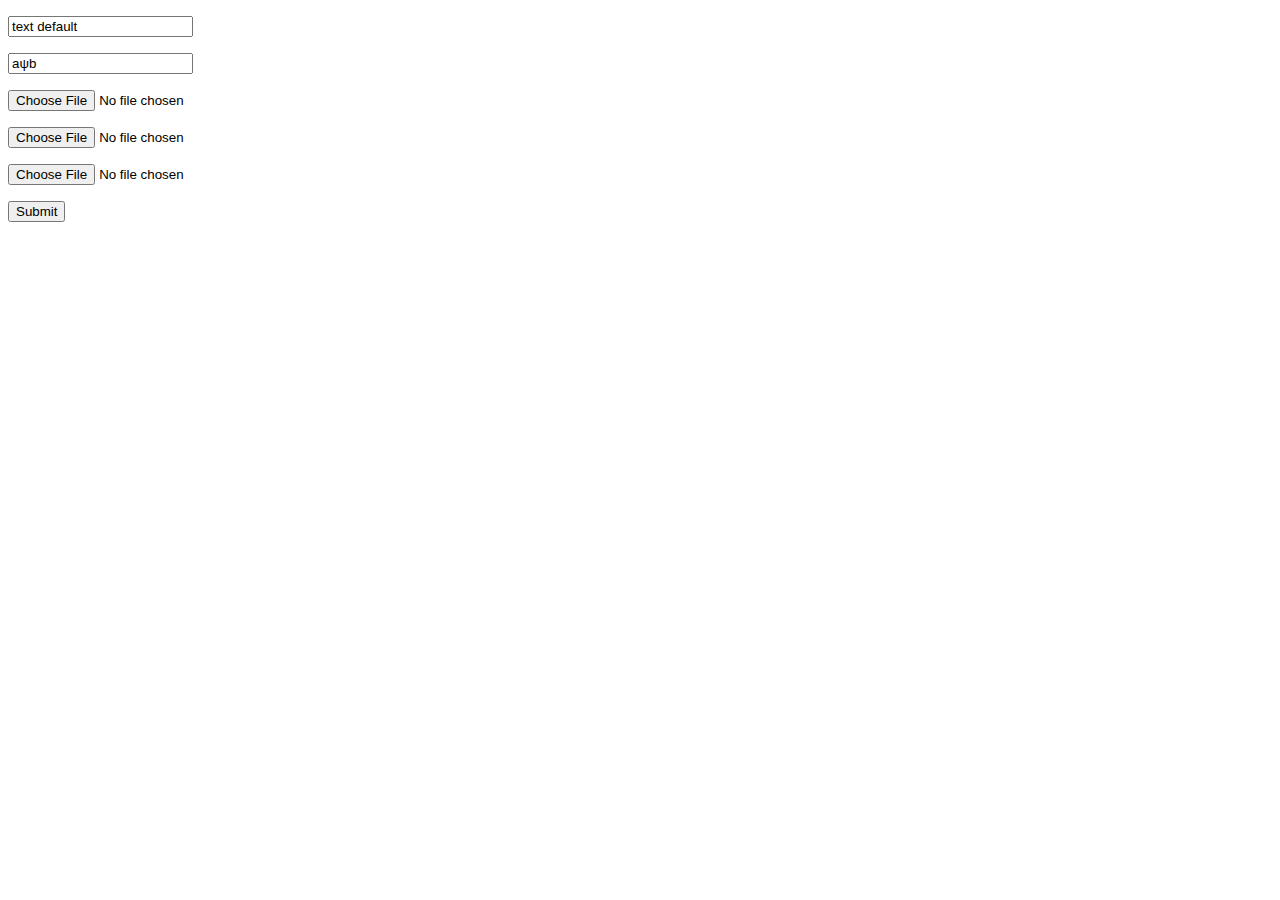
<file: action_page.html>
<!DOCTYPE html>
<html lang="en">
<head>

  <meta charset="utf-8"/>
  <title>upload</title>
</head>
<body>
<form action="http://localhost:8000" method="post" enctype="multipart/form-data">
  <p><input type="text" name="text1" value="text default">
  <p><input type="text" name="text2" value="a&#x03C8;b">
  <p><input type="file" name="file1">
  <p><input type="file" name="file2">
  <p><input type="file" name="file3">
  <p><button type="submit">Submit</button>
 
</form>
</body>
</html>
</file>
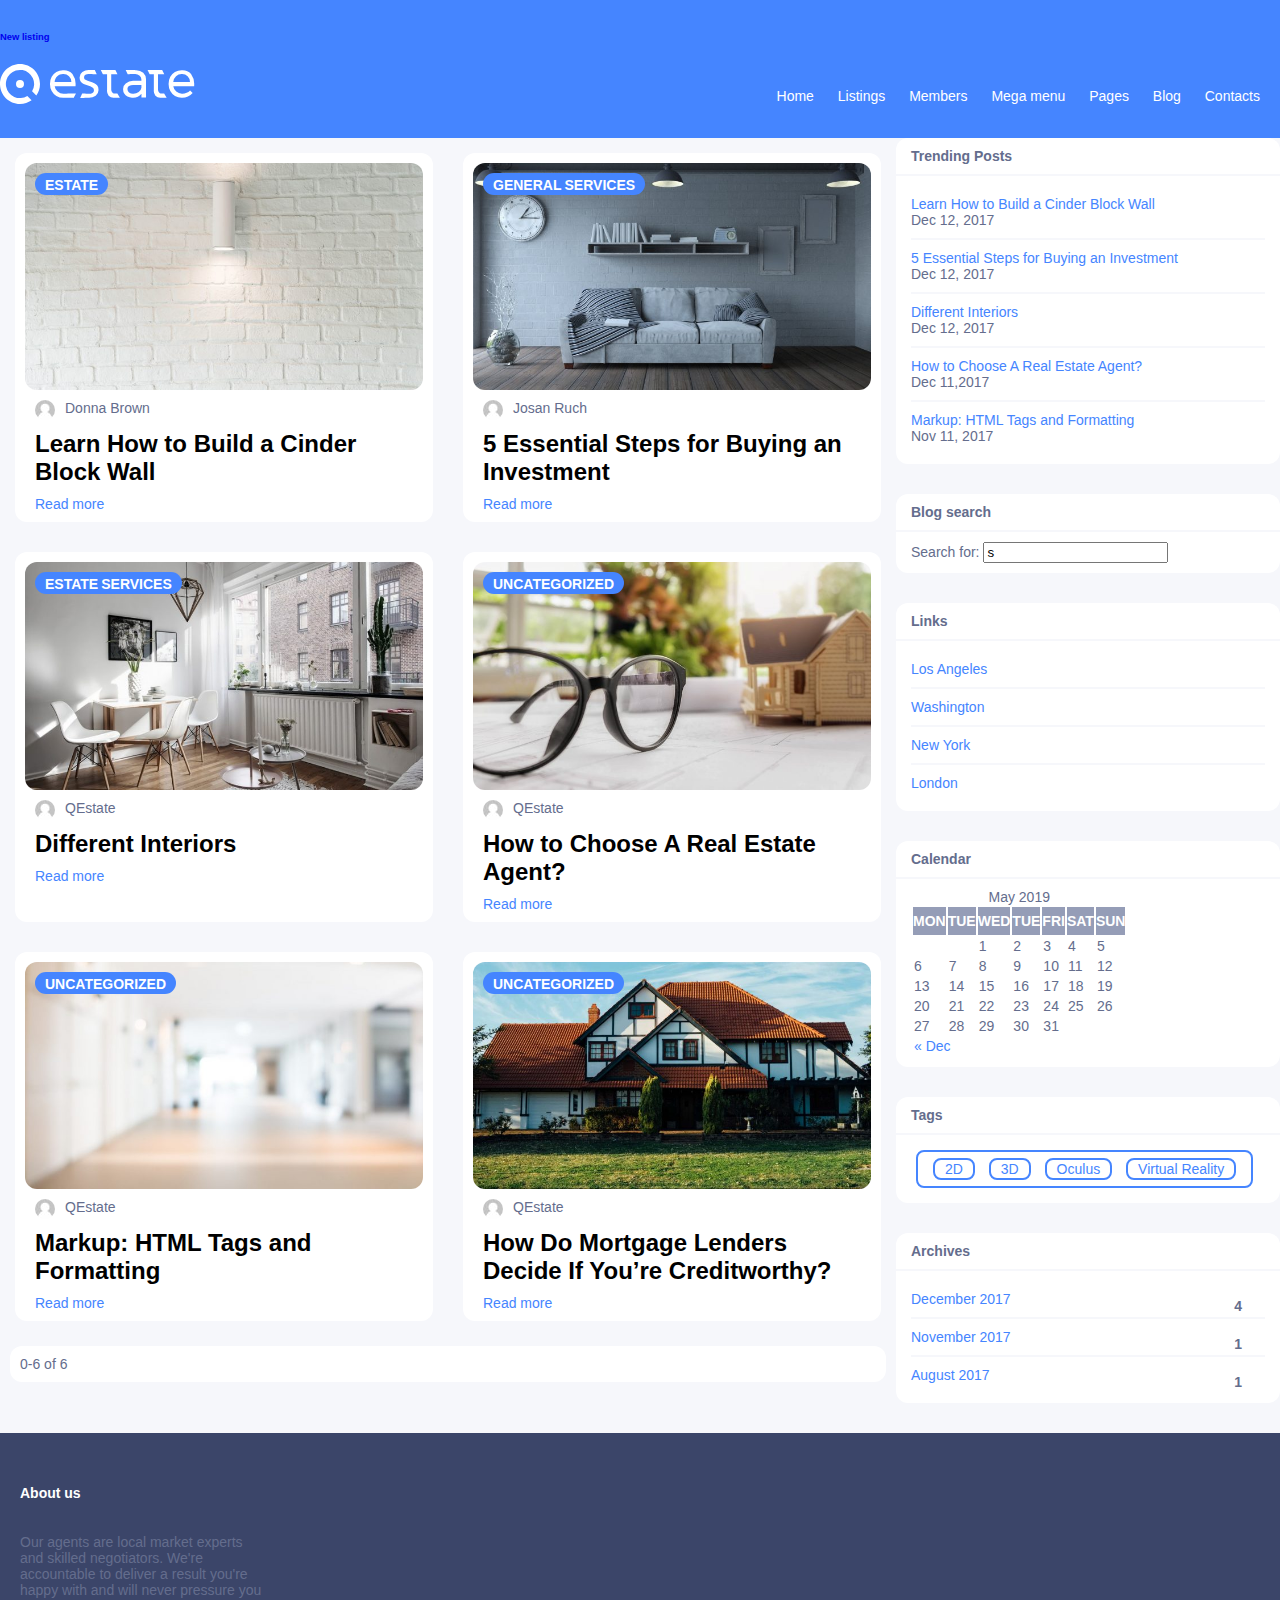
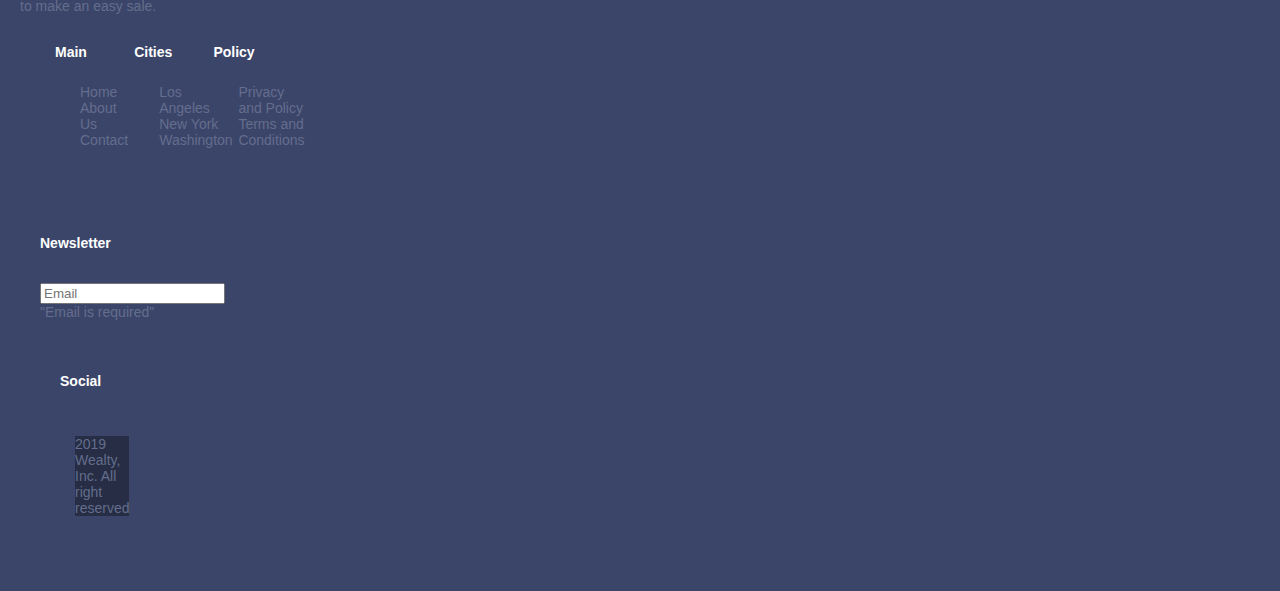
<file: blog.html>
<!DOCTYPE html>
<html>
<head>
	<title>Blog</title>
	<link href="./styles/blog.css" rel="stylesheet" type="text/css">
	<link rel="stylesheet" href="https://use.fontawesome.com/releases/v5.7.0/css/all.css" integrity="sha384-lZN37f5QGtY3VHgisS14W3ExzMWZxybE1SJSEsQp9S+oqd12jhcu+A56Ebc1zFSJ" crossorigin="anonymous">
</head>
<body>
	<!-- begin header section -->
	<header>
		<div class=topbar-links>
			<h6 style=" color: #ffffff; text-align: left">
				<a href="dashboard">New listing</a>
			</h6>
			<div class="icon">
				<i class=" fab fa-twitter-square"></i>
			</div>
			<div class="icon">
				<i class="fab fa-facebook-square"></i>
			</div>
			<div class="icon">
				<i class="fab fa-linkedin"></i>
			</div>
		<!-- logo -->
		</div>
		<a class="logo" href="" >
			<img src="./images/logo.svg" alt="logo">
		</a>
		<!-- end logo -->
		<!-- navigation header -->
		<nav>
			<ul style="list-style-type: none" id="menu">
				<li>
					<a href="#home">Home</a>
					<ul class="subnav">
						<li>
							<a href="#">Hero Variations</a>
						</li>
						<li>
							<a href="#">Headers</a>
						</li>
						<li>
							<a href="#">Section</a>
							<ul class="subnav">
								<li>
									<a href="#">2Hero Variations</a>
								</li>
								<li>
									<a href="#">2Headers</a>
								</li>
								<li>
									<a href="#">2Section</a>
								</li>
							</ul>
						</li>
					</ul>
				</li>
				<li><a href="#Listings">Listings</a></li>
				<li><a href="#Members">Members</a></li>
				<li>
					<a href="#Mega">Mega menu</a>
					<ul class="subnav">
						<li>
							<a href="#">2Hero Variations</a>
						</li>
						<li>
							<a href="#">2Headers</a>
						</li>
						<li>
							<a href="#">2Section</a>
						</li>
					</ul>
				</li>
				<li><a href="#Pages">Pages</a></li>
				<li><a href="#Blog">Blog</a></li>
				<li><a href="#Contacts">Contacts</a></li>
			</ul>
		</nav>
		<div class="clearfix"></div>
		<!-- end navigation header -->
	</header>
	<!-- end header section -->
	<!-- main section -->
	<div class="breadcrumbs"></div>
	<div class="wrapper">
		<div class="container">
			<main class="main">
				<!-- all articles -->
				<div class="articles">
					<!-- articles item -->
					<article class="item">
						<a class="preview" href="blog_item.html">
							<img src="./images/blog-5-700x400.jpg" alt="Learn How to Build a Cinder Block Wall">
						</a>
						<div class="post-category">
							<a href="link1">Estate</a>
						</div>
						<a class="author" href="author.html">
							<img src="./images/author.png" alt="Donna Brown">Donna Brown
						</a>
						<h4 class="title">
							<a class="link" href="#" title="Learn How to Build a Cinder Block Wall">Learn How to Build a Cinder Block Wall</a>
						</h4>
						<a class="more" href="#" title="Read more">Read more</a>
					</article>
					<!-- end articles item -->
					<!-- articles item -->
					<article class="item">
						<a class="preview" href="blog-2.html">
							<img src="./images/blog-2-700x400.jpg" alt="5 Essential Steps for Buying an Investment">
						</a>
						<div class="post-category">
							<a href="link2">General</a>
							<a href="link3">Services</a>
						</div>
						<a class="author" href="author.html">
							<img src="./images/author.png" alt="Josan Ruch">Josan Ruch
						</a>
						<h4 class="title">
							<a class="link" href="@" title="5 Essential Steps for Buying an Investment">5 Essential Steps for Buying an Investment
							</a>
						</h4>
						<a class="more" href="#" title="Read more">Read more</a>
					</article>
					<!-- end article item -->
					<!-- article's item -->
					<article class="item">
						<a class="preview" href="Scandinavian-apartment.html">
							<img src="./images/Scandinavian-apartment-1-700x400.jpg" alt="Different Interiors">
						</a>
						<div class="post-category">
							<a href="link1">Estate</a>
							<a href="link3">Services</a>
						</div>
						<a class="author" href="author.html">
							<img src="./images/author.png" alt="QEstate">QEstate
						</a>
						<h4 class="title">
							<a class="link" href="@" title="Different Interiors">Different Interiors</a>
						</h4>
						<a class="more" href="#" title="Read more">Read more</a>
					</article>
					<!-- end article's item -->
					<!-- article item -->
					<article class="item">
						<a class="preview" href="blog-3-700x400.html">
							<img src="./images/blog-3-700x400.jpg" alt="How to Choose a real Estate Agent?">
						</a>
						<div class="post-category">
							<a href="link4">Uncategorized</a>
						</div>
						<a class="author" href="author.html">
							<img src="./images/author.png" alt="QEstate">QEstate
						</a>
						<h4 class="title">
							<a class="link" href="#" title="How to Choose A Real Estate Agent?">How to Choose A Real Estate Agent?
							</a>
						</h4>
						<a class="more" href="#" title="Read more">Read more</a>
					</article>
					<!-- end article's item -->
					<!-- article item -->
					<article class="item">
						<a class="preview" href="blog-7-700x400.html">
							<img src="./images/blog-7-700x400.jpg" alt="Markup: HTML Tags and Formatting">
						</a>
						<div class="post-category">
							<a href="link4">Uncategorized</a>
						</div>
						<a class="author" href="author.html">
							<img src="./images/author.png" alt="QEstate">QEstate
						</a>
						<h4 class="title">
							<a class="link" href="#" title="Markup: HTML Tags and Formatting">Markup: HTML Tags and Formatting</a>
						</h4>
						<a class="more" href="#" title="Read more">Read more</a>
					</article>
					<!-- end article's item -->
					<!-- article item -->
					<article class="item">
						<a class="preview" href="photo-1475855581690-80accde3ae2b-e1554204674475-700x400.html">
							<img src="./images/photo-1475855581690-80accde3ae2b-e1554204674475-700x400.jpeg" alt="How Do Mortgage Lenders Decide If You’re Creditworthy?">
						</a>
						<div class="post-category">
							<a href="link4">Uncategorized</a>
						</div>
						<a class="author" href="author.html">
							<img src="./images/author.png" alt="QEstate">QEstate
						</a>
						<h4 class="title">
							<a class="link" href="#" title="How Do Mortgage Lenders Decide If You’re Creditworthy?">How Do Mortgage Lenders Decide If You’re Creditworthy?</a>
						</h4>
						<a class="more" href="#" title="Read more">Read more
						</a>
					</article>
					<!-- end article's item -->
				</div>
				<!-- end all articles-->
				<!-- begin pagination -->
				<div class="component_inner">
					<div class="component_counter">
					0-6 of 6 
					</div>
				</div>
				<!-- end pagination -->
			</main>
			<!-- end main -->
			<!-- begin sidebar -->
			<aside class="sidebar">
				<!-- begin widget -->
				<div class="widget">
					<h4 class="widget-title">Trending Posts</h4>
					<div class="widget-content">
						<ul>
							<li>
								<a href="#">Learn How to Build a Cinder Block Wall</a>
								<span class="post-date">Dec 12, 2017</span>
							</li>
							<li>
								<a href="#">5 Essential Steps for Buying an Investment</a>
								<span class="post-date">Dec 12, 2017</span>
							</li>
							<li>
								<a href="#">Different Interiors</a>
								<span class="post-date">Dec 12, 2017</span>
							</li>
							<li>
								<a href="#">How to Choose A Real Estate Agent?</a>
								<span class="post-date">Dec 11,2017</span>
							</li>
							<li>
								<a href="#">Markup: HTML Tags and Formatting</a>
								<span class="post-date">Nov 11, 2017</span>
							</li>
						</ul>
					</div>
				</div>
				<!-- end widget -->
				<!-- begin widget -->
				<div class="widget">
					<h4 class="widget-title">Blog search</h4>
					<div class="widget-content">
						<form role="search" method="get" class="search-form" action="http://demo.wealty.co/">
						<label>
								<span class="screen-reader-text">Search for:</span>
							<input type="search" class="search" onfocus placeholder="Search.." value="s">
						</label>
							<buttom type="submit" class="search-submit">
							</buttom>
						</form>
					</div>
				</div>
				<!-- end widget -->
				<!-- begin widget -->
				<div class="widget">
					<h4 class="widget-title">Links</h4>
					<div class="widget-content">
						<ul id="menu-cities">
							<li id="menu-item" class="city">
								<a href="#">Los Angeles</a>
							</li>
							<li id="menu-item-1" class="city-1">
								<a href="#">Washington</a>
							</li>
							<li id="menu-item-2" class="city-2">
								<a href="#">New York</a>
							</li>
							<li id="menu-item-3" class="city-3">
								<a href="#">London</a>
							</li>
						</ul>
					</div>
				</div>
				<!-- end widget -->
				<!-- begin widget -->
				<div class="calendar">
					<div class="widget">
						<h4 class="widget-title">Calendar</h4>
						<div class="widget-content">
							<div id="calendar-wrap" class="calendar-wrap">
								<table id="wp-calendar">
									<caption>May 2019</caption>
									<thead>
										<tr>
											<th scope="col" title="Monday">Mon</th>
											<th scope="col" title="Thuesday">Tue</th>
											<th scope="col" title="Wednesday">Wed</th>
											<th scope="col" title="Thursday">Tue</th>
											<th scope="col" title="Friday">Fri</th>
											<th scope="col" title="Saturday">Sat</th>
											<th scope="col" title="Sunday">Sun</th>
										</tr>
									</thead>
									<tfoot>
										<tr>
											<td colspan="3 id="prev">
												<a href="https://demo.wealty.co/2017/12/">« Dec</a>
											</td>
											<td class="pad">&nbsp;</td>
											<td colspan="3" id="next" class="pad">&nbsp;</td>
										</tr>
									</tfoot>
									<tbody>
										<tr>
											<td colspan="2" class="pad">&nbsp;</td>
											<td>1</td>
											<td>2</td>
											<td>3</td>
											<td>4</td>
											<td>5</td>
										</tr>
											<tr>
											<td>6</td>
											<td>7</td>
											<td>8</td>
											<td>9</td>
											<td>10</td>
											<td>11</td>
											<td>12</td>
										</tr>
											<tr>
											<td>13</td>
											<td>14</td>
											<td>15</td>
											<td>16</td>
											<td id="today">17</td>
											<td>18</td>
											<td>19</td>
										</tr>
											<tr>
											<td>20</td>
											<td>21</td>
											<td>22</td>
											<td>23</td>
											<td>24</td>
											<td>25</td>
											<td>26</td>
										</tr>
										<tr>
											<td>27</td>
											<td>28</td>
											<td>29</td>
											<td>30</td>
											<td>31</td>
											<td colspan="2" class="pad">&nbsp;</td>
										</tr>
									</tbody>
								</table>
							</div>
						</div>
					</div>
				</div>
				<!-- end widget -->
				<!-- begin widget -->
				<div class="widget">
					<h4 class="widget-title">Tags</h4>
					<div class="widget-content">
						<div class="tag-cloud">
							<a href="https://demo.wealty.co/tag/2d/" class="tag-cloud" style="font-size: 1em;" aria-label="2D (1 item)">2D</a>
							<a href="https://demo.wealty.co/tag/3d/" class="tag-cloud" style="font-size: 1em;" aria-label="2D (1 item)">3D</a>
							<a href="https://demo.wealty.co/tag/oculus/" class="tag-cloud" style="font-size: 1em;" aria-label="2D (1 item)">Oculus</a>
							<a href="https://demo.wealty.co/tag/virtual-reality/" class="tag-cloud" style="font-size: 1em;" aria-label="2D (1 item)">Virtual Reality</a>
						</div>
					</div>
				</div>
				<!-- end widget -->
				<!-- begin widget -->
				<div class="widget">
					<h4 class="widget-title">Archives</h4>
					<div class="widget-content">
						<ul>
							<li>
								<div class="widget-wrapper">
								<a href="https://demo.wealty.co/2017/12">December 2017</a>
								<span class="post-count"> 4 </span>
								</div>
							</li>
							<li>
								<div class="widget-wrapper">
								<a href="https://demo.wealty.co/2017/11">November 2017</a>
								<span class="post-count"> 1 </span>
								</div>
							</li>
							<li>
							<div class="widget-wrapper">
								<a href="https://demo.wealty.co/2017/08">August 2017</a>
								<span class="post-count"> 1 </span>
								</div>
							</li>
						</ul>
					</div>
				</div>
				<!-- end widget -->
			</aside>
		</div>
		<div class="clearfix"></div>
	</div>
	<!-- end sidebar -->
	<!-- begin footer -->
	<footer>
		<div class="nav-menu">
			<div class="flex-container">
				<h6 style="text-align: left" class="custom"> About us</h6>
					<p>Our agents are local market experts and skilled negotiators. We're accountable to deliver a result you're happy with and will never pressure you to make an easy sale.</p>
			<div class="flex-container">
				<div><h6 class="widget-title">Main</h6>
					<ul style="list-style-type: none">
						<li><a href="#home">Home</a></li>
						<li><a href="#about">About Us</a></li>
						<li><a href="#contact">Contact</a></li>
					</ul>
				</div>
			</div>
			<div class="flex-container">
				<div>
					<h6 class="widget-title">Cities</h6>
					<ul style="list-style-type: none">
						<li><a href="#home">Los Angeles</a></li>
						<li><a href="#about">New York</a></li>
						<li><a href="#contact">Washington</a></li>
					</ul>
				</div>
			</div>
			<div class="flex-container">
				<div>
					<h6 class="widget-title">Policy</h6>
					<ul style="list-style-type: none">
						<li><a href="#home">Privacy and Policy</a></li>
						<li><a href="#about">Terms and Conditions</a></li>
					</ul>
				</div>
			</div>
			<div class="flex-container">
				<div>
					<h6>Newsletter</h6>
					<form class="form-content">
						<div class="error-form">
							<input type="input" autocomplete="off" id="view5ce3cedf71319-input" placeholder="Email" class="el-input__inner">"Email is required"
						</div>
					</form>
				</div>
			<div class="flex-container">
				<h6>Social</h6>
				<div>
					<div class="icon">
						<i class=" fab fa-twitter">
						</i>
					</div>
					<div class="icon">
						<i class="fab fa-linkedin">
						</i>
					</div>
				<div>
			</div>
		</div>
		<div class="row">2019 Wealty, Inc. All right reserved</div>
	</footer>
</body>
</html>
</file>
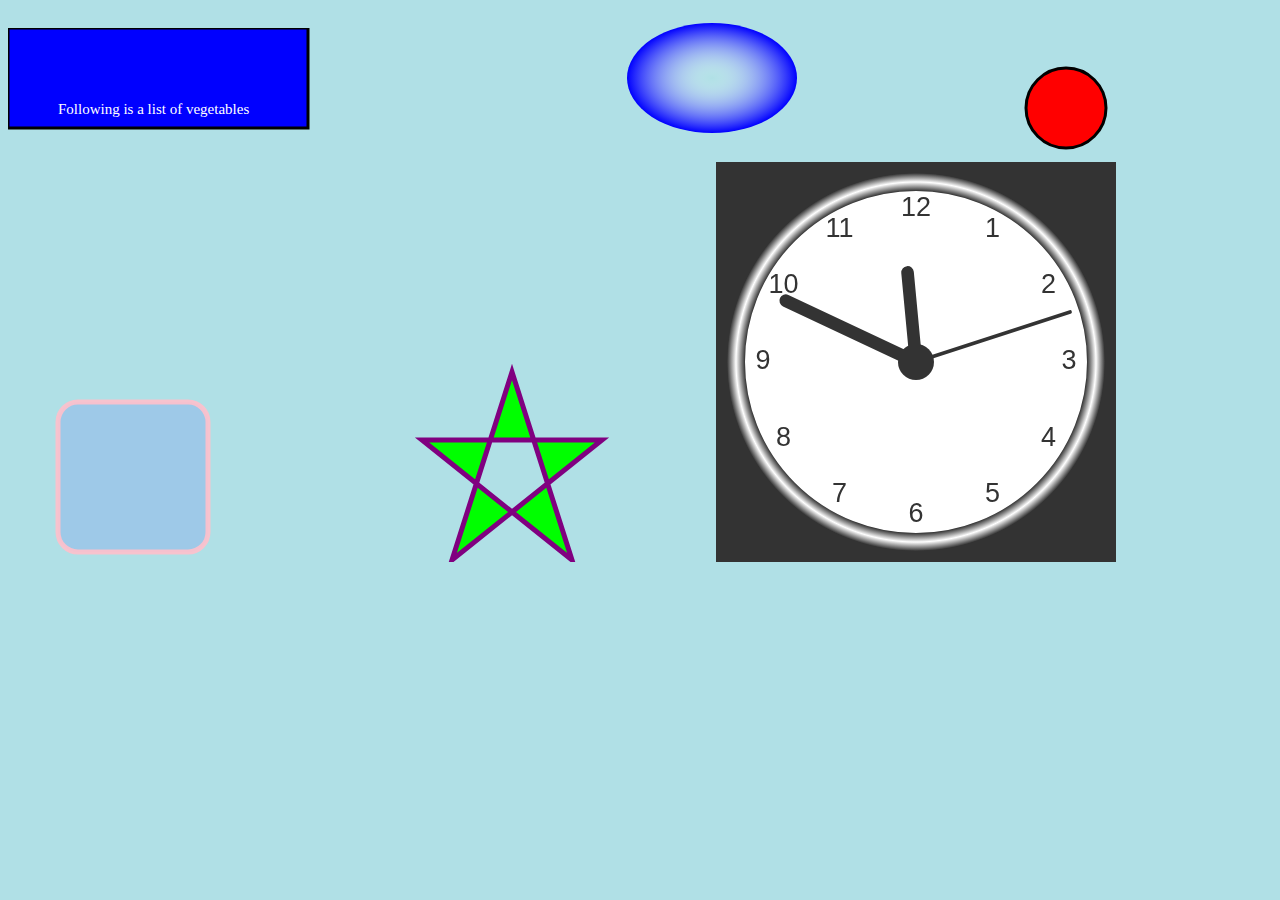
<file: grafic.html>
<!Doctype html>	
<html>
<head>
<title></title>
<link href="./styles/style.css" rel="stylesheet" type="text/css">
</head>
<body>
<svg height="130" width="500">
<rect width="300" height="100" style="fill: rgb(0,0,255); stroke-width: 3; stroke: rgb(0,0,0)" />
<text fill="#ffffff" font-size="15" font-family="Verdana" x="50" y="86">Following is a list of vegetables</text>
</svg>
<svg height="150" width="500">
<defs>
<radialGradient id="grad1" cx="50%" cy="50%" r="50%" fx="50%" fy="50%">
<stop offset="0%" style="stop-color:rgb(255,255,255);stop-opacity:0" />
<stop offset="100%" style="stop-color:rgb(0,0,255);stop-opacity:1" />
</radialGradient>
</defs>
<ellipse cx="200" cy="70" rx="85" ry="55" fill="url(#grad1)" />
Sorry, your browser does not support inline SVG.
</svg>
<svg height="100" width="100">
<circle cx="50" cy="50" r="40" stroke="black" stroke-width="3" fill="red" />
Sorry, your browser does not support inline SVG.  
</svg> 
<svg width="400" height="180">
<rect x="50" y="20" rx="20" ry="20" width="150" height="150" style="fill:blue; stroke:pink; stroke-width:5; fill-opacity:0.1; stroke-opacity:0.9"/>
</svg>
<svg width="300" height="200">
<polygon points ="100,10 40, 198 190, 78 10, 78 160, 198" style="fill:lime; stroke:purple; stroke-width:5; fill-rule:evenodd;"/>
</svg> 
<canvas id="canvas" width="400" height="400" style="background-color: #333">
</canvas>
<script>
var canvas = document.getElementById("canvas");
var ctx = canvas.getContext("2d");
var radius = canvas.height / 2;
ctx.translate(radius, radius);
radius = radius * 0.90
drawClock();
setInterval(drawClock, 1000);

function drawClock() {
drawFace(ctx, radius);
drawNumbers(ctx, radius);
drawTime(ctx, radius);
}

function drawFace(ctx, radius) {
var grad;
ctx.beginPath();
ctx.arc(0, 0, radius, 0, 2*Math.PI);
ctx.fillStyle = 'white';
ctx.fill();
grad = ctx.createRadialGradient(0,0,radius*0.95, 0,0,radius*1.05);
grad.addColorStop(0, '#333');
grad.addColorStop(0.5, 'white');
grad.addColorStop(1, '#333');
ctx.strokeStyle = grad;
ctx.lineWidth = radius*0.1;
ctx.stroke();
ctx.beginPath();
ctx.arc(0, 0, radius*0.1, 0, 2*Math.PI);
ctx.fillStyle = '#333';
ctx.fill();
}

function drawNumbers(ctx, radius) {
var ang;
var num;
ctx.font = radius*0.15 + "px arial";
ctx.textBaseline="middle";
ctx.textAlign="center";
for(num = 1; num < 13; num++){
ang = num * Math.PI / 6;
ctx.rotate(ang);
ctx.translate(0, -radius*0.85);
ctx.rotate(-ang);
ctx.fillText(num.toString(), 0, 0);
ctx.rotate(ang);
ctx.translate(0, radius*0.85);
ctx.rotate(-ang);
}
}
function drawTime(ctx, radius){
var now = new Date();
var hour = now.getHours();
var minute = now.getMinutes();
var second = now.getSeconds();
//hour
hour=hour%12;
hour=(hour*Math.PI/6)+
(minute*Math.PI/(6*60))+
(second*Math.PI/(360*60));
drawHand(ctx, hour, radius*0.5, radius*0.07);
//minute
minute=(minute*Math.PI/30)+(second*Math.PI/(30*60));
drawHand(ctx, minute, radius*0.8, radius*0.07);
// second
second=(second*Math.PI/30);
drawHand(ctx, second, radius*0.9, radius*0.02);
}

function drawHand(ctx, pos, length, width) {
ctx.beginPath();
ctx.lineWidth = width;
ctx.lineCap = "round";
ctx.moveTo(0,0);
ctx.rotate(pos);
ctx.lineTo(0, -length);
ctx.stroke();
ctx.rotate(-pos);      
}
</script>
</body>
</head>
</file>
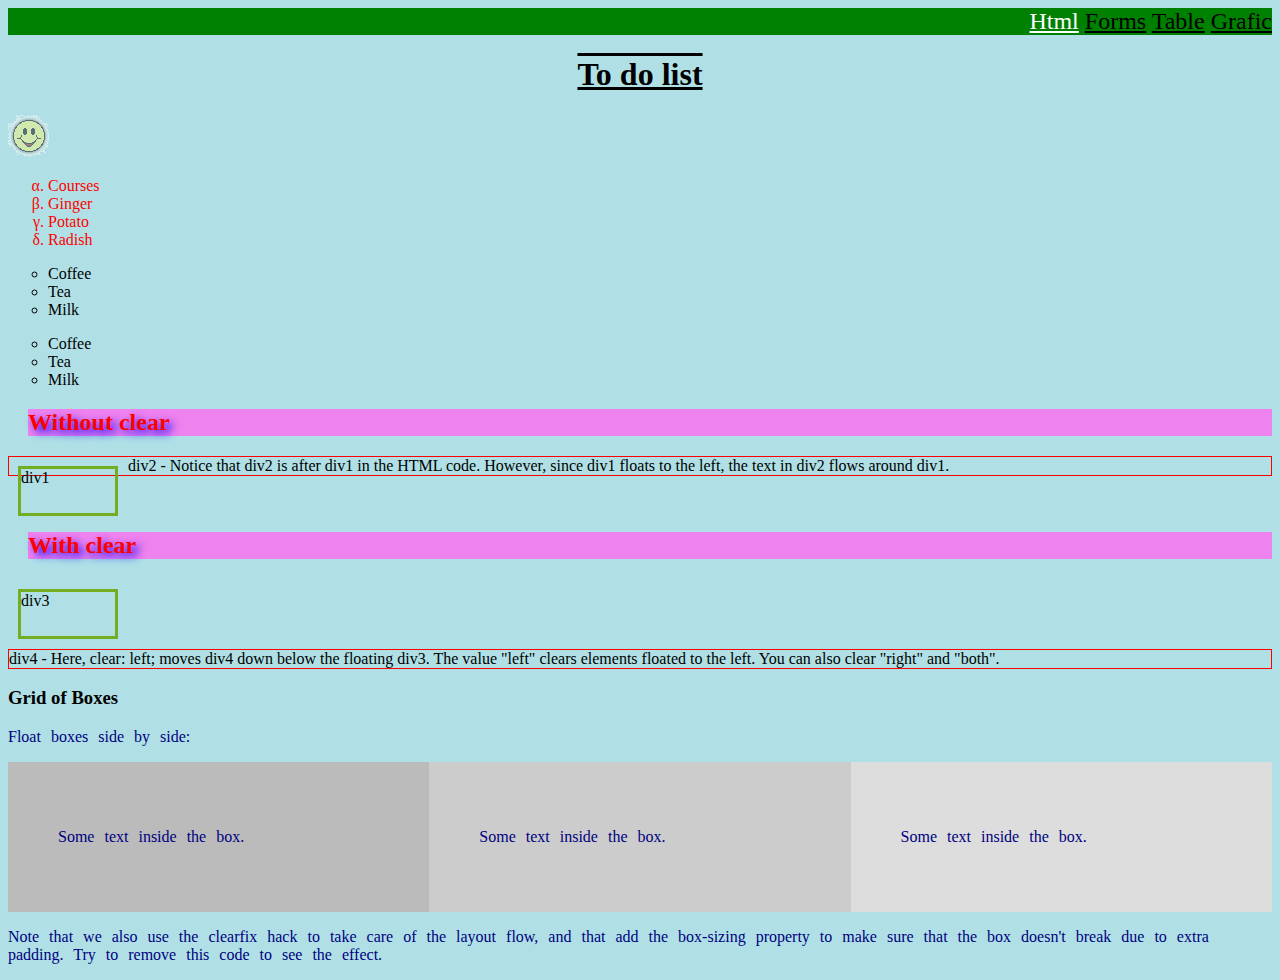
<file: htmltodo.html>
<!DOCTYPE html>
<html>
  <head>
    <title>Head's elements</title>
    <link href="./styles/style.css" rel="stylesheet" type="text/css">
    <style>
    </style>
    <script>
      	function myFunction() {
      		document.getElementById("demo").innerHTML = "Hello HTML";
      	}
    </script>
  </head>
  <body>
    <header role="banner">
      <nav class="menu">
        <a class="active" href="htmltodo.html" title="HTML">Html</a>
        <a href="forms.html" title="Forms">Forms</a>
        <a href="table.html" title="Table">Table</a>
        <a href="grafic.html" title="Grafic">Grafic</a>
      </nav>
    </header>
    <h1>To do list</h1>
    <div style="color: red">
      <p>
        <a href="course2.asp">
          <img class="img1" src="./images/smiley.gif" alt="HTML tutorial" style="width: 42px; height: 42px; border: 0; filter: grayscale(50%)">
        </a>
      </p>
      <ul class="a">
        <li>Courses</li>
        <li>Ginger</li>
        <li>Potato</li>
        <li>Radish</li>
      </ul>
    </div>
    <ul style="list-style-type: circle">
      <li>Coffee</li>
      <li>Tea</li>
      <li>Milk</li>
    </ul> 
    <ul style="list-style-type: circle">
      <li>Coffee</li>
      <li>Tea</li>
      <li>Milk</li>
    </ul>

    <h2>Without clear</h2>
    <div class="div1">div1</div>
    <div class="div2">div2 - Notice that div2 is after div1 in the HTML code. However, since div1 floats to the left, the text in div2 flows around div1.</div>
    <br><br>

    <h2>With clear</h2>
    <div class="div3">div3</div>
    <div class="div4">div4 - Here, clear: left; moves div4 down below the floating div3. The value "left" clears elements floated to the left. You can also clear "right" and "both".</div>

    <h3>Grid of Boxes</h3>
    <p>Float boxes side by side:</p>
      <div class="clearfix">
        <div class="box" style="background-color: #bbb">
          <p>Some text inside the box.</p>
        </div>
        <div class="box" style="background-color: #ccc">
          <p>Some text inside the box.</p>
        </div>
        <div class="box" style="background-color: #ddd">
        <p>Some text inside the box.</p>
        </div>
      </div>

    <p>Note that we also use the clearfix hack to take care of the layout flow, and that add the box-sizing property to make sure that the box doesn't break due to extra padding. Try to remove this code to see the effect.</p>

  </body>
</html>
</file>
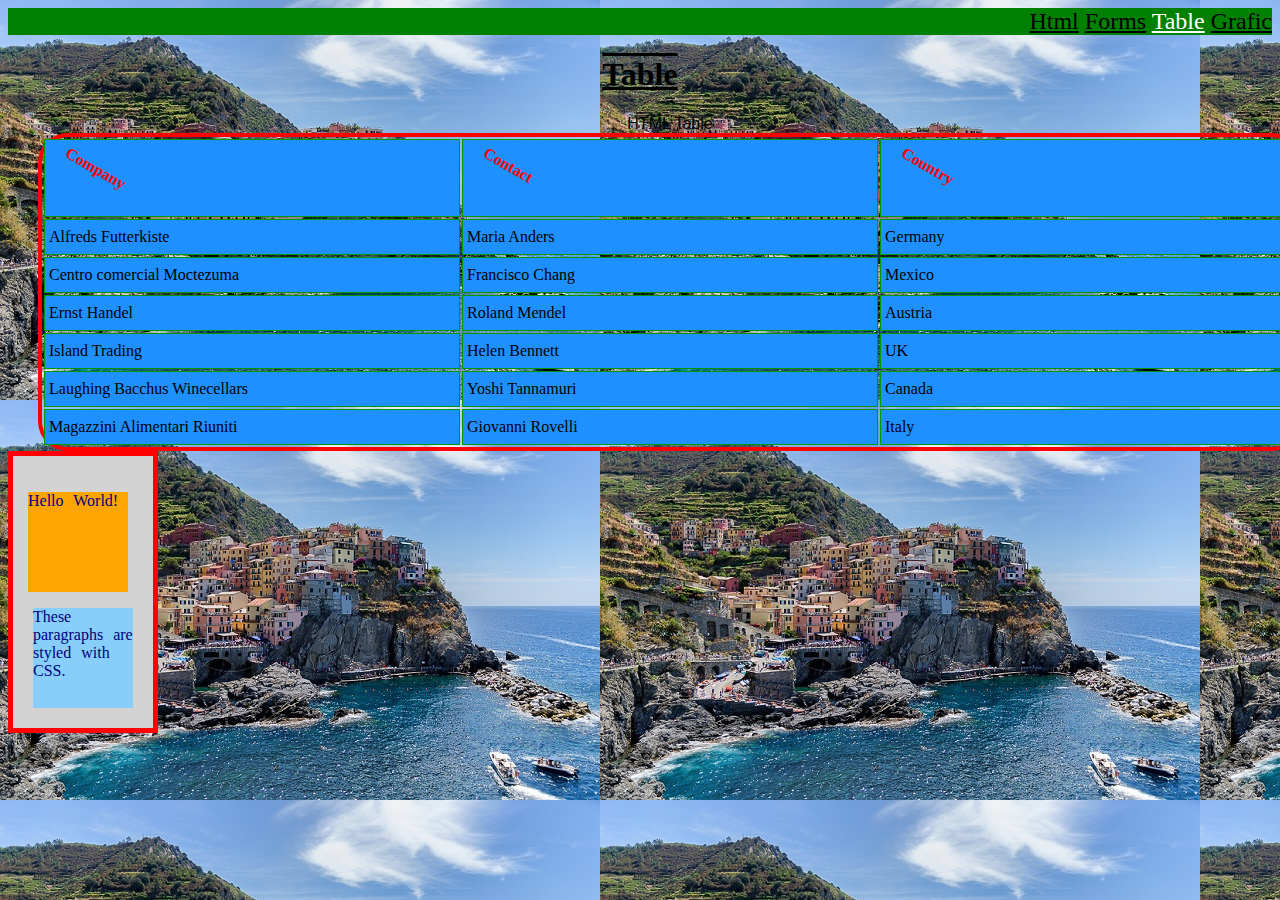
<file: table.html>
<!Doctype>
<!DOCTYPE html>
<html>
<head>
  <title></title>
  <link href="./styles/style.css" rel="stylesheet" type="text/css">
  <style>
  </style>
</head>
<body style="background-image: url('images/terre.jpg')">
  <header role="banner">
    <nav class="menu">
      <a href="htmltodo.html" title="HTML">Html</a>
      <a href="forms.html" title="Forms">Forms</a>
      <a class="active" href="table.html" title="Table">Table</a>
      <a href="grafic.html" title="Grafic">Grafic</a>
    </nav>
  </header>
  <h1>Table</h1>
  <table>
    <caption>HTML Table</caption>
    <tr>
      <th>
    	  <svg height="60" width="200">
          <text x="0" y="15" fill="red" transform="rotate(30 20,40)">Company</text>
        </svg>
      </th>
      <th>
        <svg height="60" width="200">
          <text x="0" y="15" fill="red" transform="rotate(30 20,40)">Contact</text>
        </svg>
      </th>
      <th>
        <svg height="60" width="200">
          <text x="0" y="15" fill="red" transform="rotate(30 20,40)">Country</text>
        </svg>
      </th>
    </tr>
    <tr>
      <td>Alfreds Futterkiste</td>
      <td>Maria Anders</td>
      <td>Germany</td>
    </tr>
    <tr>
      <td>Centro comercial Moctezuma</td>
      <td>Francisco Chang</td>
      <td>Mexico</td>
    </tr>
    <tr>
      <td>Ernst Handel</td>
      <td>Roland Mendel</td>
      <td>Austria</td>
    </tr>
    <tr>
      <td>Island Trading</td>
      <td>Helen Bennett</td>
      <td>UK</td>
    </tr>
    <tr>
      <td>Laughing Bacchus Winecellars</td>
      <td>Yoshi Tannamuri</td>
      <td>Canada</td>
    </tr>
    <tr>
      <td>Magazzini Alimentari Riuniti</td>
      <td>Giovanni Rovelli</td>
      <td>Italy</td>
    </tr>
    </table>
    <div class="container">
      <div class="box-orange"><p>Hello World!</p>
    </div>
    <div class="box-blue">
      <p>These paragraphs are styled with CSS.</p>
    </div>
    </div>
  </body>
</html>
</file>
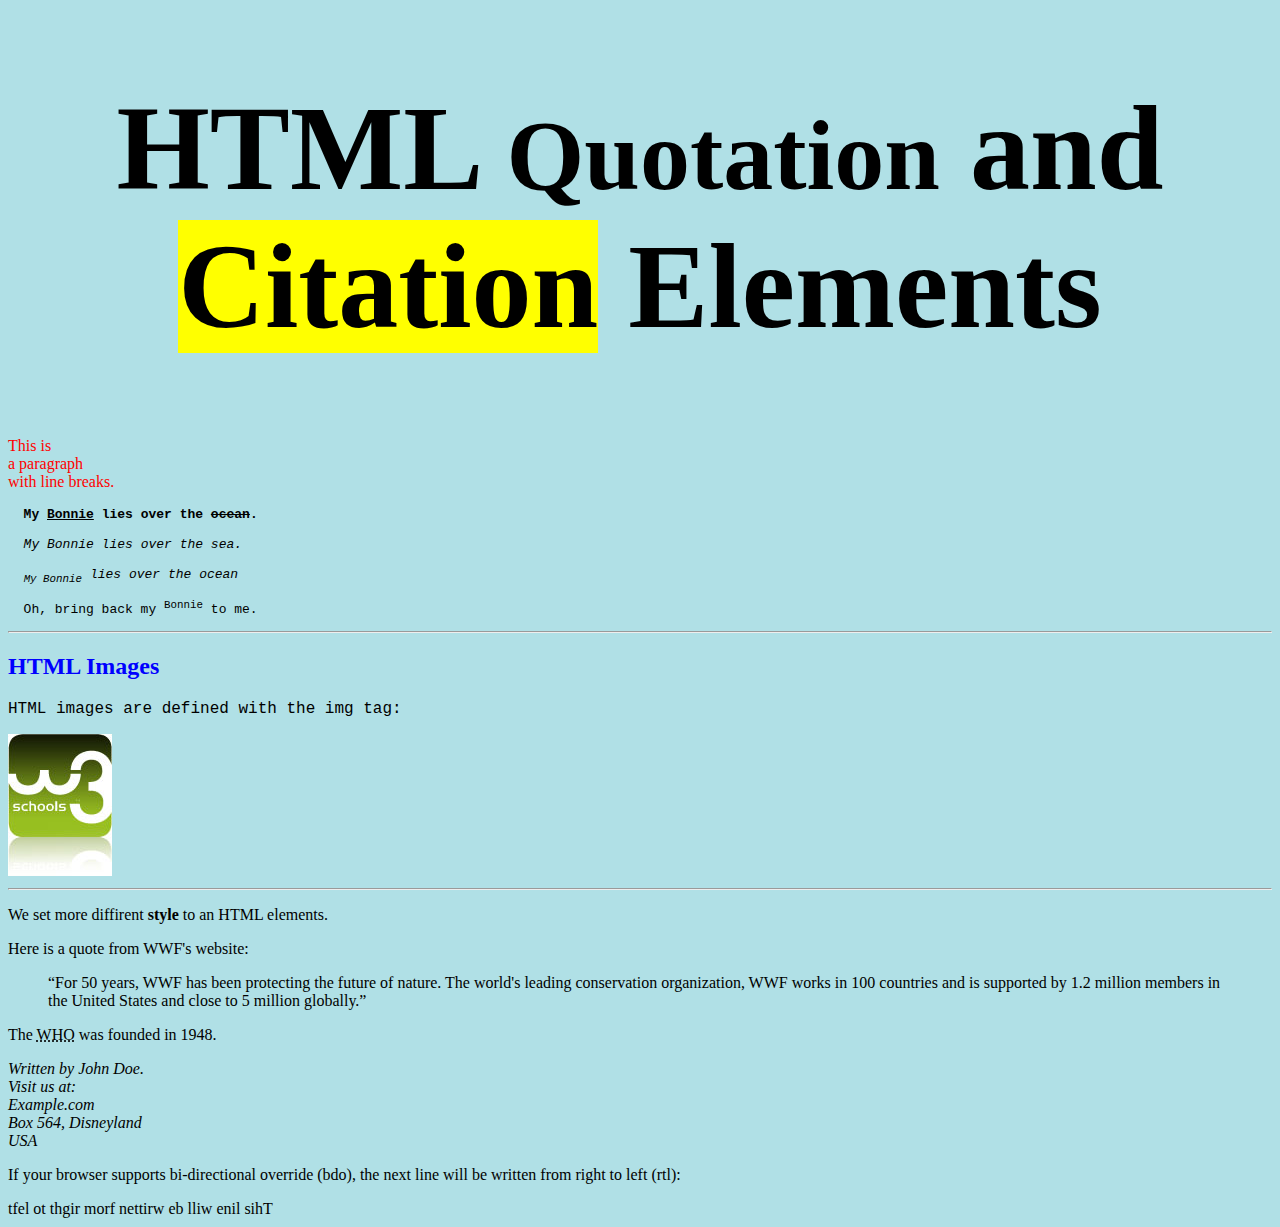
<file: work.html>
<!DOCTYPE html>
<html>
<head>
<title>HTML Quotation</title>
</head>
<body style="background-color:powderblue">

<h1 style="font-size: 120px; text-align: center;">HTML  <small>Quotation</small> and <mark>Citation</mark> Elements</h1>
<p style="color: red;">This is<br> a paragraph<br> with line breaks.</p>
<pre>
  <b>My <ins>Bonnie</ins> lies over the <del>ocean</del>.</b>

  <i>My Bonnie lies over the sea.</i>

 <em> <sub>My Bonnie</sub> lies over the ocean</em>

  Oh, bring back my <sup>Bonnie</sup> to me.
</pre>
<hr>

<h2 style="color:blue; font-family:verdana;">HTML Images</h2>
<p style="font-family:courier;">HTML images are defined with the img tag:</p>
<img src="w3schools.jpg" alt="W3Schools.com" width="104" height="142">
<hr>
<p> 
We set more diffirent 
<strong>
style
</strong>
to an HTML elements. 
</p>
<p>Here is a quote from WWF's website:</p>
<blockquote cite="http://www.worldwildlife.org/who/index.html">
<q>For 50 years, WWF has been protecting the future of nature.
The world's leading conservation organization,
WWF works in 100 countries and is supported by
1.2 million members in the United States and
close to 5 million globally.</q>
</blockquote>
<p>The <abbr title="World Health Organization">WHO</abbr> was founded in 1948.</p>
<address>
Written by John Doe.<br> 
Visit us at:<br>
Example.com<br>
Box 564, Disneyland<br>
USA
</address>
<p>If your browser supports bi-directional override (bdo), the next line will be written from right to left (rtl):</p>
<bdo dir="rtl">This line will be written from right to left</bdo>
</body>
</html>
</file>
<file: styles/blog.css>
/* There are style for body */
body {
	font-family: 'Montserrat', sans-serif;
	padding: 0;
	margin: 0;
	font-size: 14px;
}

.clearfix {
	clear: both;
}

a {
	text-decoration: none;
}

h2, h4, h6 {
	font-weight: 700;
}

/* style for header */
header {
	background: #4585ff;
	padding: 10px 0px;
}

.logo {
	float: left;
}

.logo img{
	height: 40px;
}

/* style for header navigation */

nav {
	float: right;
}

nav > ul > li {
	display: inline-block;
	margin-right: 10px;
	margin-left: 10px;
}

nav a {
	color: white;
	text-decoration: none;
}

nav .subnav {
	position: absolute;
	display: none;
	background: white;
}

nav .subnav a {
	color: blue;
}

nav > ul > li:hover > .subnav {
	display: block;
}

nav > ul > li > ul > li:hover > .subnav {
	display: block;
	color: red;
}

nav ul {
	list-style-type: none; 
	padding: 10px;
}

/* end style for header navigation */
/* end style for header */
/* begin style for main */

.main {
	float: left;
	width: 70%;
}

.sidebar {
	float: right;
	width: 30%;
}

.wrapper {
	background: #f6f7fb;
}
.articles {
	display: flex;
	flex-wrap: wrap;
}

/* articles style*/
.item {
	background: white;
	width: calc(50% - 30px);
	margin: 15px;
	position: relative;
	box-sizing: border-box;
	border-radius: 12px;
	padding: 10px;
	
}

article img {
	height: auto;
	max-width: 100%;
	vertical-align: top;
	box-sizing: border-box;
	border-radius: 12px;
	margin-right: 10px;
}

.post-category {
	background-color: #4585ff;
	position: absolute;
	top: 20px;
	left: 20px;
	padding: 4px 10px 2px;
	font-weight: 700;
	font-size: 11px;
	text-transform: uppercase;
	text-align: left;
	pointer-events: all;
	border-radius: 12px;
}

.post-category a {
	text-decoration: none;
	text-align: center;
	color: #fff;
	font-size: 14px;
}

.link {
	border: none;
	text-decoration: inherit;
	color: inherit;
	font-size: 1.5rem;
}

.author {
	color: #646d8d;
	font-size: 14px;
	text-decoration: none;
	border: none;
	margin-top: 10px;
	margin-left: 10px;
	display: block;
}

.title {
	margin-top: 10px;
	margin-left: 10px;
	margin-bottom: 0;
}

.more {
	font-size: 1em;
	text-decoration: none;
	color: #4585ff;
	margin-top: 10px;
	margin-left: 10px;
	display: block;
}
/* pagination style */
.component_inner {
	padding: 10px;
}

.component_counter {
	background: white;
	border-radius: 12px;
	padding: 10px;
	color: #646d8d;
}

.component_content {
	margin-left: auto;
}

/* sidebar style */
.widget {
	background: white;
	margin-bottom: 30px;
	border-radius: 12px;

}

.widget-title {
	border-bottom: 2px solid #f6f7fb;
	padding: 10px 15px;
	margin: 0;
	color: #646d8d;
}
.widget-content ul {
	list-style: none;
	margin: 0;
	padding: 0;
}

.widget-content li {
	border-bottom: 2px solid #f6f7fb;
	padding: 10px 0;
}

.widget-content li:last-child {
	border-bottom: none;
} 

.widget-content {
	padding: 10px 15px;
	color: #646d8d;
}

.widget-content a {
	color: #4585ff;
}

.post-date {
	display: block;
}

thead tr {
	color: white;
	background: #959db7;
	border: none;
}
thead tr th {
	line-height: 1em;
	font-weight: 600;
	padding: 7px 0;
	text-transform: uppercase;
}

.tag-cloud {
	border-radius: 8px;
	border: 2px solid #4585ff;
    display: inline-block;
    padding: 1px 10px;
    margin: 5px;
}

.widget .post-count {
	float: right;
	width: 2.2em;
	height: 2.2em;
	border-radius: 2.2em;
	vertical-align: middle;
	line-height: 2.2em;
	text-align: center;
	display: inline-flex;
	margin-left: auto;
	font-weight: 600;
}
/* footer style */
footer {
	background-color: #3b4569;
}

.nav-menu {
	display: -webkit-flex;
	display: flex;
	flex-wrap: wrap;
}

.flex-container {
	display: flex;
	flex-wrap: wrap;
	margin: 0px;
	padding: 20px;
	width: calc(20% - 10px);
	color: #646d8d;
}

.flex-container h6 {
	color: white;
	font-size: 1em;
}

p {
	display: block;
	margin: 0;
	color: #646d8d;
}

.row {
	background-color: #262d44;
	text-align: left;
	margin: 15px;
	color: #646d8d;
}

footer ul a {
	color: #646d8d;;
}

.flex-container .widget-title {
	border: none;
}
</file>
<file: styles/style.css>
body {
  background-color: powderblue;
}

header {
  text-align: right;
  font-size: 24px;
  text-indent: 50px;

}
h1 {
  visibility: visible;
  text-align: center;
  text-decoration: underline overline;
}

h2 {
  color: red;
  background-color: violet !important;
  margin-left: 20px;
  text-shadow: 4px 4px 8px blue;
}
h4 {
  opacity: 0.5;
  filter: alpha(opacity=100); /* For IE8 and earlier */
}

p {
  color: navy;
  word-spacing: 6px;
}

p.important {
  color: green;
  background-color: red;
  letter-spacing: 5px;
}

p strong {
  color: purple;
}

a.hover {
  color: red;
}

ul.a {
  list-style-type: lower-greek;
}
table {
  font-family: arial, sans-serif;
  border-collapse: separate;
  border: 4px solid red;
  border-radius: 30px;
  width: 100%;
  table-layout: fixed;
  position: relative;
  left: 30px;
  }

td, 
th {
  font-family: georgia, serif;
  background-color: dodgerblue;
  border: 1px solid #009900;
  text-align: left;
  padding-top: 8px;
  padding-left: 4px;
  padding-bottom: 8px;
  padding-right: 4px;
  padding: 8px 4px;
  padding: 8px 4px 8px 4px;
}

tr:nth-child(even) {
  background-color: #dddddd;
}

caption {
  caption-side: right;
}

#top {
  background-color: #ccc;
  padding: 20px;
}

.intro {
  color: red;
  font-weight: bold;
}
form {
  background-color: red;
  /* Just to center the form on the page */
  margin: 0 auto;
  width: 500px;
  /* To see the outline of the form */
  padding: 1em;
  border: 1px solid #CCC;
  border-radius: 1em;
}

form div + div {
  background-color: pink;
  margin-top: 1em;
}

form.homework {
  width: 100%;
  padding-top: 50px;
  padding-right: 30px;
  padding-bottom: 50px;
  padding-left: 80px;
  margin: 8px 0;
  box-sizing: border-box;
  background-color: #3CBC8D;
  border: 5px solid;
  border-color: red green yellow blue;
  color: white;
  }

label {
  background-color: MediumSeaGreen;
  /* To make sure that all labels have the same size and are properly aligned */
  display: inline-block;
  width: 90px;
  text-align: right;
}

input, textarea {
  background-color: orange;
  /* To make sure that all text fields have the same font settings
   By default, textareas have a monospace font */
  font: 1em sans-serif;

  /* To give the same size to all text fields */
  width: 300px;
  box-sizing: border-box;

  /* To harmonize the look & feel of text field border */
  border: 1px solid #999;
}

input:focus, textarea:focus {
  /* To give a little highlight on active elements */
  border-color: #000;
  background-color: yellow;
}

textarea {
  background-color: tomato;
  /* To properly align multiline text fields with their labels */
  vertical-align: top;

  /* To give enough room to type some text */
  height: 5em;
  resize: none;
}

.button {
  background-color: SlateBlue; 
  /* To position the buttons to the same position of the text fields */
  padding-left: 90px; /* same size as the label elements */
}

button {
  /* This extra margin represent roughly the same space as the space
   between the labels and their text fields */
  margin-left: .5em;
}

.menu {
  background: green;
}

.menu .active {
  color: white;
}

.menu a {
  color: black;
}

img {
  float: none;
  opacity: 0.5;
  filter: alpha(opacity=50); /* For IE8 and earlier */
}

img:hover {
  opacity: 1.0;
  filter: alpha(opacity=100); /* For IE8 and earlier */
}

.box-orange {
  position: relative;
  background: orange;
  width: 100px;
  height: 100px;
  right: 5px;    // 5px relative to the most-right of parent
}

.container {
  position: absolute;
  background: lightgray;
  border: 5px solid red;
  padding: 20px;
  float: left;
}

.box-blue {
  background: lightskyblue;
  height: 100px;
  width: 100px; 
  position: static;   // Declared as static
}
.div1 {
  float: left;
  width: 100px;
  height: 50px;
  margin: 10px;
  border: 3px solid #73AD21;
}

.div2 {
  border: 1px solid red;
}

.div3 {
  float: left;
  width: 100px;
  height: 50px;
  margin: 10px;
  border: 3px solid #73AD21;
}

.div4 {
  border: 1px solid red;
  clear: left;
}

* {
  box-sizing: border-box;
}

.box {
  float: left;
  width: 33.33%;
  padding: 50px;
}

.clearfix::after {
  content: "";
  clear: both;
  display: table;
}
p.font {
  font-family: Times New Roman;
  font-weight: lighter;
  font-stretch: extra-expanded;
  font-style: oblique;
  font-size: xx-large;
  font-size-adjust: 0;
}
</file>
